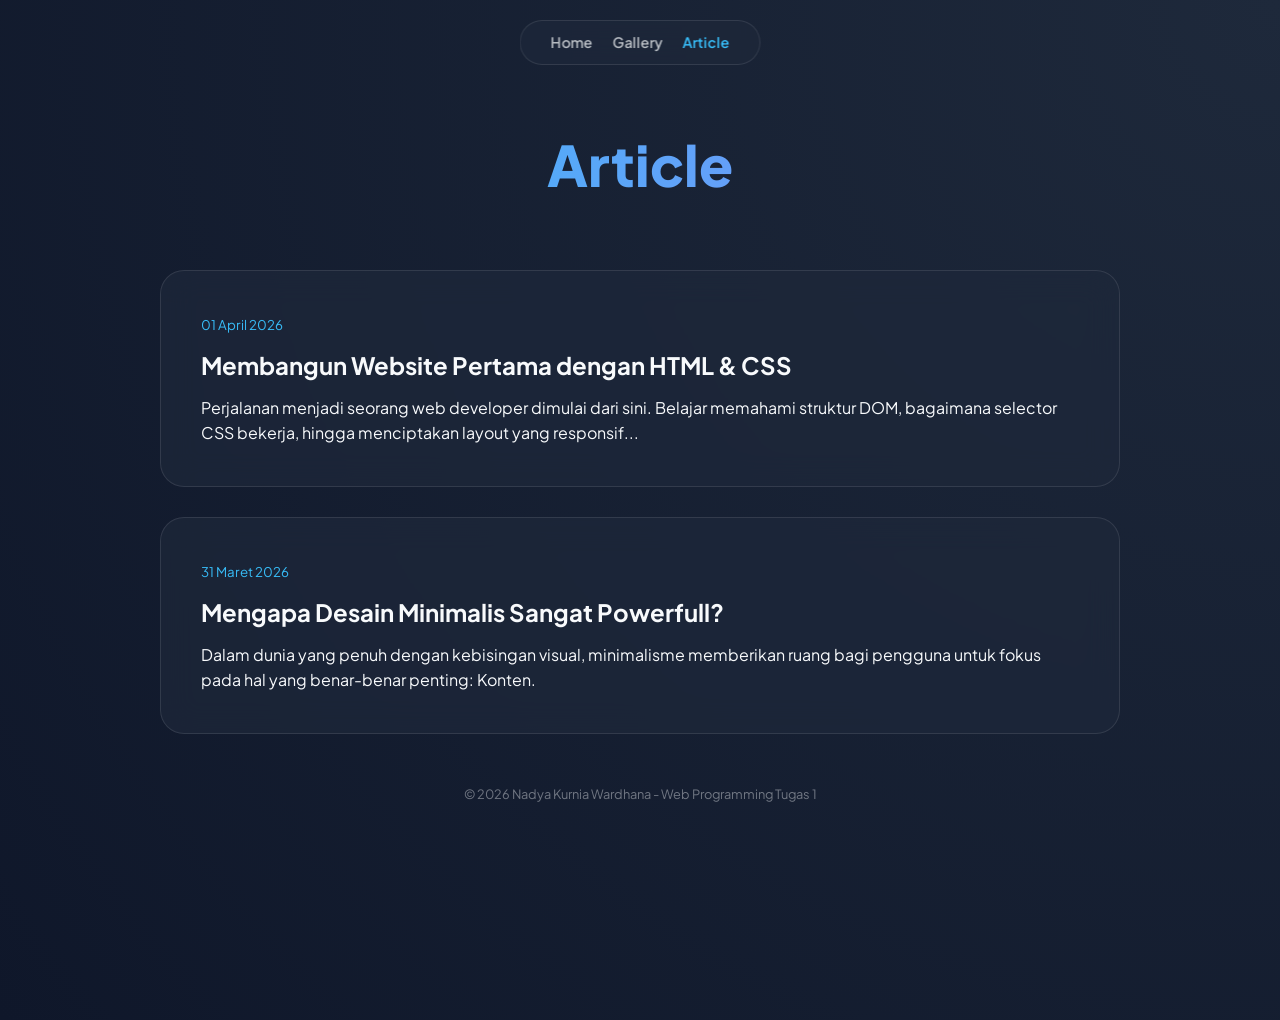
<file: article.html>
<!DOCTYPE html>
<html lang="id">
<head>
    <meta charset="UTF-8">
    <title>The Journal - Article</title>
    <link rel="stylesheet" href="style.css">
</head>
<body>
    <nav>
        <a href="home.html">Home</a>
        <a href="gallery.html">Gallery</a>
        <a href="article.html" class="active">Article</a>
    </nav>

    <div class="container">
        <header>
            <h1>Article</h1>
        </header>

        <article class="glass-card">
            <small style="color: var(--accent);">01 April 2026</small>
            <h2 style="margin: 10px 0;">Membangun Website Pertama dengan HTML & CSS</h2>
            <p>Perjalanan menjadi seorang web developer dimulai dari sini. Belajar memahami struktur DOM, bagaimana selector CSS bekerja, hingga menciptakan layout yang responsif...</p>
        </article>

        <article class="glass-card">
            <small style="color: var(--accent);">31 Maret 2026</small>
            <h2 style="margin: 10px 0;">Mengapa Desain Minimalis Sangat Powerfull?</h2>
            <p>Dalam dunia yang penuh dengan kebisingan visual, minimalisme memberikan ruang bagi pengguna untuk fokus pada hal yang benar-benar penting: Konten.</p>
        </article>
    </div>

    <footer style="text-align: center; margin-top: 50px; opacity: 0.4; font-size: 0.8rem; padding-bottom: 30px;">
        &copy; 2026 Nadya Kurnia Wardhana - Web Programming Tugas 1
    </footer>
</body>
</html>
</file>
<file: style.css>
@import url('https://fonts.googleapis.com/css2?family=Plus+Jakarta+Sans:wght@300;400;600;800&display=swap');

:root {
    --bg: #0f172a;
    --card-bg: rgba(30, 41, 59, 0.7);
    --accent: #38bdf8;
    --text: #f8fafc;
    --glass-border: rgba(255, 255, 255, 0.1);
}

* {
    margin: 0;
    padding: 0;
    box-sizing: border-box;
}

body {
    font-family: 'Plus Jakarta Sans', sans-serif;
    background-color: var(--bg);
    background-image: radial-gradient(circle at top right, #1e293b, #0f172a);
    color: var(--text);
    min-height: 100vh;
    line-height: 1.6;
}

/* navigasi */
nav {
    position: fixed;
    top: 20px;
    left: 50%;
    transform: translateX(-50%);
    background: var(--card-bg);
    backdrop-filter: blur(10px);
    padding: 10px 30px;
    border-radius: 50px;
    border: 1px solid var(--glass-border);
    z-index: 1000;
    display: flex;
    gap: 20px;
}

nav a {
    color: var(--text);
    text-decoration: none;
    font-weight: 600;
    font-size: 0.9rem;
    transition: 0.3s;
    opacity: 0.7;
}

nav a:hover, nav a.active {
    opacity: 1;
    color: var(--accent);
}

/* container & header */
.container {
    max-width: 1000px;
    margin: 120px auto 50px;
    padding: 0 20px;
}

header {
    text-align: center;
    margin-bottom: 60px;
}

header h1 {
    font-size: 3.5rem;
    font-weight: 800;
    background: linear-gradient(to right, #38bdf8, #818cf8);
    -webkit-background-clip: text;
    -webkit-text-fill-color: transparent;
}

/* card style */
.glass-card {
    background: var(--card-bg);
    backdrop-filter: blur(16px);
    border: 1px solid var(--glass-border);
    border-radius: 24px;
    padding: 40px;
    margin-bottom: 30px;
    transition: 0.4s ease;
}

.glass-card:hover {
    transform: translateY(-10px);
    border-color: var(--accent);
    box-shadow: 0 20px 40px rgba(0,0,0,0.4);
}

/* buttons */
.btn {
    display: inline-block;
    padding: 12px 24px;
    background: var(--accent);
    color: #0f172a;
    border-radius: 12px;
    font-weight: 700;
    text-decoration: none;
    margin-top: 20px;
    transition: 0.3s;
}

.btn:hover {
    filter: brightness(1.2);
    box-shadow: 0 0 20px rgba(56, 189, 248, 0.4);
}

/* gallery grid */
.gallery-grid {
    display: grid;
    grid-template-columns: repeat(auto-fit, minmax(250px, 1fr));
    gap: 20px;
}

.gallery-grid img {
    width: 100%;
    border-radius: 15px;
    filter: grayscale(40%);
    transition: 0.5s;
}

.gallery-grid img:hover {
    filter: grayscale(0%);
    transform: scale(1.03);
}

/* responsive Video */
.video-wrapper {
    position: relative;
    padding-bottom: 56.25%;
    border-radius: 20px;
    overflow: hidden;
    margin-top: 30px;
}

.video-wrapper iframe {
    position: absolute;
    width: 100%;
    height: 100%;
    border: none;
}

/* styling untuk card di home */
.home-grid {
    display: grid;
    grid-template-columns: 1fr 1fr;
    gap: 30px;
    margin-top: 20px;
}

.card-image {
    width: 100%;
    height: 200px;
    object-fit: cover;
    border-radius: 15px;
    margin-bottom: 20px;
    border: 1px solid var(--glass-border);
}

.card-content h2 {
    font-size: 1.5rem;
    margin-bottom: 10px;
    color: var(--text);
}

.card-content p {
    font-size: 0.95rem;
    opacity: 0.8;
    display: -webkit-box;
    -webkit-line-clamp: 3; 
    -webkit-box-orient: vertical;
    overflow: hidden;
}

@media (max-width: 768px) {
    .home-grid {
        grid-template-columns: 1fr;
    }
}
</file>
